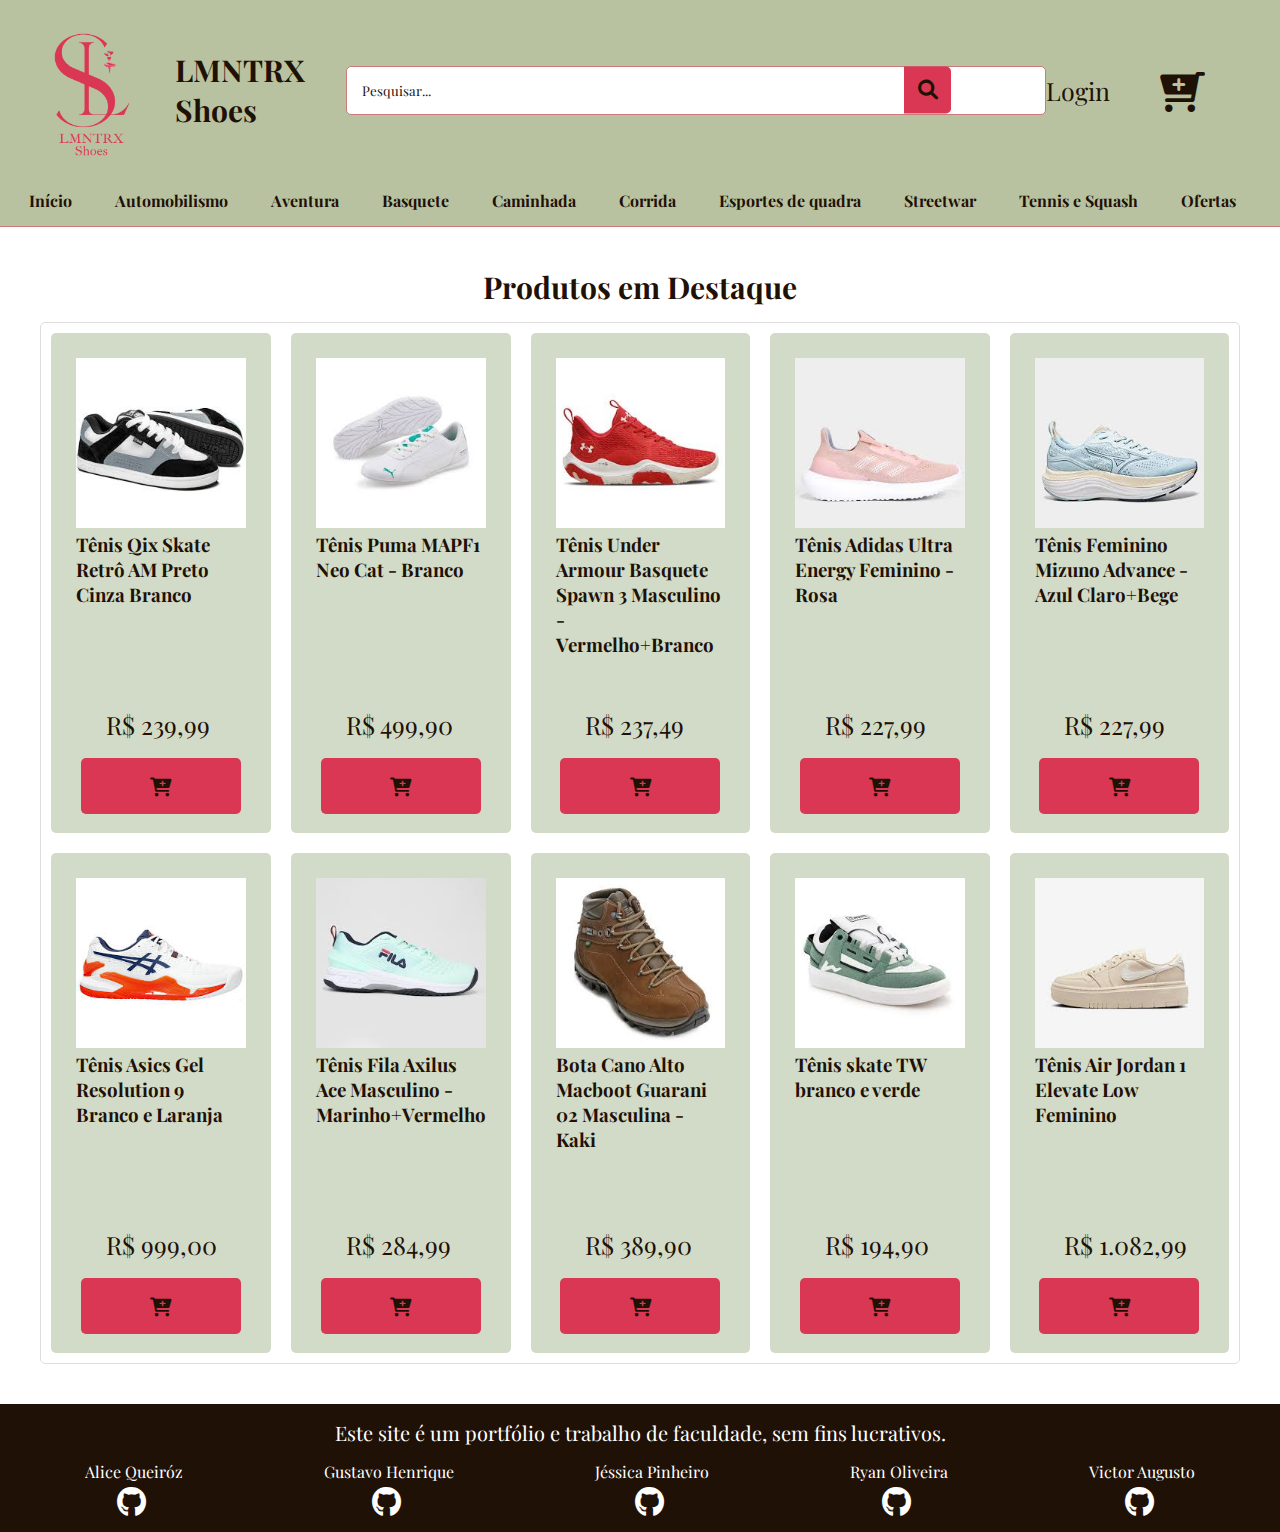
<file: LMNTRX Shoes/html/index.html>
<!DOCTYPE html>
<html lang="pt-BR">
<head>
    <meta charset="UTF-8">
    <meta name="viewport" content="width=device-width, initial-scale=1.0">
    <title>LMNTRX Shoes</title>
    <link rel="preconnect" href="https://fonts.googleapis.com">
    <link rel="preconnect" href="https://fonts.gstatic.com" crossorigin>
    <link href="https://fonts.googleapis.com/css2?family=Playfair+Display:ital,wght@0,400..900;1,400..900&display=swap" rel="stylesheet">
    <link rel="stylesheet" href="https://cdnjs.cloudflare.com/ajax/libs/font-awesome/6.0.0-beta3/css/all.min.css">
    <link rel="shortcut icon" href="../img/icon.png" type="image/x-icon">
    <link rel="stylesheet" href="../css/inicio.css">
</head>
<body>
    <header>
        <div class="header-content">
            <div class="logo">
                <img src="../img/logo.png" alt="logo">
                <span>LMNTRX Shoes</span>
            </div>
            <div class="barra-de-pesquisa">
                <input type="text" placeholder="Pesquisar...">
                <button type="submit">
                    <i class="fa-solid fa-magnifying-glass"></i>
                </button> 
            </div>           
            <div class="login">
                <a href="login.html">Login</a>
            </div>
            <div class="carrinho">
                <button class="botao-carrinho">
                    <i class="fa-solid fa-cart-plus"></i>
                </button>
            </div>
        </div>
        <nav>
            <ul>
                <li><a href="index.html">Início</a></li>
                <li><a href="categorias/automobilismo.html">Automobilismo</a></li>
                <li><a href="categorias/aventura.html">Aventura</a></li>
                <li><a href="categorias/basquete.html">Basquete</a></li>
                <li><a href="categorias/caminhada.html">Caminhada</a></li>
                <li><a href="categorias/corrida.html">Corrida</a></li>
                <li><a href="categorias/esporte-de-quadra.html">Esportes de quadra</a></li>
                <li><a href="categorias/streetwar.html">Streetwar</a></li>
                <li><a href="categorias/tennis-e-squash.html">Tennis e Squash</a></li>
                <li><a href="categorias/ofertas.html">Ofertas</a></li>
            </ul>
        </nav>
    </header>    

    <main>
        <section class="produtos-destaque">
            <h2>Produtos em Destaque</h2>
            <div class="grade-produto">
                <div class="produto">
                    <img src="../img/categorias/streetwar/tenis-qix-skate-retro-am-cinza-branco-preto.jpeg" alt="Tênis Qix Skate Retrô AM Preto Cinza Branco">
                    <h3>Tênis Qix Skate Retrô AM Preto Cinza Branco</h3>
                    <p>R$ 239,99</p>
                    <button class="botao-adicionar-carrinho">
                        <i class="fa-solid fa-cart-plus"></i>
                    </button>
                </div>
                <div class="produto">
                    <img src="../img/categorias/automobilismo/tenis-puma-mapf-neo-cat-branco.jpeg" alt="Tênis Puma MAPF1 Neo Cat - Branco">
                    <h3>Tênis Puma MAPF1 Neo Cat - Branco</h3>
                    <p>R$ 499,90</p>
                    <button class="botao-adicionar-carrinho">
                        <i class="fa-solid fa-cart-plus"></i>
                    </button>
                </div>
                <div class="produto">
                    <img src="../img/categorias/basquete/tenis-under-armour-basquete-spawn-3-masculino-vermelho+branco.jpeg" alt="Tênis Under Armour Basquete Spawn 3 Masculino - Vermelho+Branco">
                    <h3>Tênis Under Armour Basquete Spawn 3 Masculino - Vermelho+Branco</h3>
                    <p>R$ 237,49</p>
                    <button class="botao-adicionar-carrinho">
                        <i class="fa-solid fa-cart-plus"></i>
                    </button>
                </div>
                <div class="produto">
                    <img src="../img/categorias/caminhada/tenis-adidas-ultra-energy-feminino-rosa.jpeg" alt="Tênis Adidas Ultra Energy Feminino - Rosa">
                    <h3>Tênis Adidas Ultra Energy Feminino - Rosa</h3>
                    <p>R$ 227,99</p>
                        <button class="botao-adicionar-carrinho">
                            <i class="fa-solid fa-cart-plus"></i>
                        </button>
                </div>
                <div class="produto">
                    <img src="../img/categorias/corrida/tenis-feminino-mizuno-advance-azul-claro+bege.jpeg" alt="Tênis Feminino Mizuno Advance - Azul Claro+Bege">
                    <h3>Tênis Feminino Mizuno Advance - Azul Claro+Bege</h3>
                    <p>R$ 227,99</p>
                    <button class="botao-adicionar-carrinho">
                        <i class="fa-solid fa-cart-plus"></i>
                    </button>
                </div>
                <div class="produto">
                    <img src="../img/categorias/esporte-de-quadra/tenis-asics-gel-resolution-9-branco-e-laranja.jpeg" alt="Tênis Asics Gel Resolution 9 Branco e Laranja">
                    <h3>Tênis Asics Gel Resolution 9 Branco e Laranja</h3>
                    <p>R$ 999,00</p>
                    <button class="botao-adicionar-carrinho">
                        <i class="fa-solid fa-cart-plus"></i>
                    </button>
                </div>
                <div class="produto">
                    <img src="../img/categorias/tennis-e-squash/tenis-fila-axilus-ace-masculino-marinho+vermelho.jpeg" alt="Tênis Fila Axilus Ace Masculino - Marinho+Vermelho">
                    <h3>Tênis Fila Axilus Ace Masculino - Marinho+Vermelho</h3>
                    <p>R$ 284,99</p>
                    <button class="botao-adicionar-carrinho">
                        <i class="fa-solid fa-cart-plus"></i>
                    </button>
                </div>
                <div class="produto">
                    <img src="../img/categorias/aventura/bota-cano-alto-macboot-guarani-02-masculina-kaki.jpeg" alt="Bota Cano Alto Macboot Guarani 02 Masculina - Kaki">
                    <h3>Bota Cano Alto Macboot Guarani 02 Masculina - Kaki</h3>
                    <p>R$ 389,90</p>
                    <button class="botao-adicionar-carrinho">
                        <i class="fa-solid fa-cart-plus"></i>
                    </button>
                </div>
                <div class="produto">
                    <img src="../img/categorias/streetwar/tenis-skate-tw-branco-verde.jpg" alt="Tênis skate TW branco e verde">
                    <h3>Tênis skate TW branco e verde</h3>
                    <p>R$ 194,90</p>
                    <button class="botao-adicionar-carrinho">
                        <i class="fa-solid fa-cart-plus"></i>
                    </button>
                </div>
                <div class="produto">
                    <img src="../img/categorias/streetwar/tenis-air-jordan-1-elevate-low-feminino.jpg" alt="Tênis Air Jordan 1 Elevate Low Feminino">
                    <h3>Tênis Air Jordan 1 Elevate Low Feminino</h3>
                    <p>R$ 1.082,99</p>
                    <button class="botao-adicionar-carrinho">
                        <i class="fa-solid fa-cart-plus"></i>
                    </button>
                </div>
            </div>                      
        </section>
    </main>

    <footer>
        <div class="informativo">
            <p>Este site é um portfólio e trabalho de faculdade, sem fins lucrativos.</p>
        </div>
        <div class="colaboradores">
            <p>
                Alice Queiróz 
                <span class="gitHub">
                    <a href="https://github.com/aliceqo" target="_blank">
                        <i class="fa-brands fa-github"></i>
                    </a>
                </span>
            </p>
            <p>
                Gustavo Henrique 
                <span class="gitHub">
                    <a href="https://github.com/gu-aguiar" target="_blank">
                        <i class="fa-brands fa-github"></i>
                    </a>
                </span>
            </p>
            <p>
                Jéssica Pinheiro 
                <span class="gitHub">
                    <a href="https://github.com/Ferreirajesss" target="_blank">
                        <i class="fa-brands fa-github"></i>
                    </a>
                </span>
            </p>
            <p>
                Ryan Oliveira 
                <span class="gitHub">
                    <a href="https://github.com/defoutz" target="_blank">
                        <i class="fa-brands fa-github"></i>
                    </a>
                </span>
            </p>
            <p>
                Victor Augusto 
                <span class="gitHub">
                    <a href="https://github.com/GMMoedas" target="_blank">
                        <i class="fa-brands fa-github"></i>
                    </a>
                </span>
            </p>
        </div>
    </footer>    
</body>
</html>
</file>
<file: LMNTRX Shoes/css/inicio.css>
* {
    font-family: 'Playfair Display', serif;
    margin: 0;
    padding: 0;
    box-sizing: border-box;
}

body {
    font-family: Arial, sans-serif;
    background-color: #d1dbc8; 
    color: #1f1106; 
}

header {
    background-color: #b8c2a0; 
    padding: 15px;
    color: #1f1106;
    border-bottom: 1px solid #c97c7a; 
}

.header-content {
    display: flex;
    justify-content: space-between;
    align-items: center;
    padding-bottom: 15px;
}

.logo {
    display: flex;
    align-items: center;
}

.logo img {
    width: 150px; 
    margin-right: 10px;
}

.logo span {
    font-size: 30px;
    font-weight: bold;
    color: #1f1106; 
}

.barra-de-pesquisa {
    display: flex;
    align-items: center;
    flex-grow: 1;
    justify-content: center;
    position: relative; 
}

.barra-de-pesquisa input {
    padding: 15px;
    width: 700px;
    border: 1px solid #c97c7a; 
    border-radius: 5px;
    margin-right: 0px;
}

.barra-de-pesquisa input::placeholder {
    color: #1f1106; 
}

.barra-de-pesquisa input:focus {
    outline: none;
    border-color: #da3754; 
}

.barra-de-pesquisa button {
    position: absolute;
    right: 95px; 
    top: 49%;
    transform: translateY(-50%);
    background: #da3754;
    border: none;
    border-left: none;
    border-top: none; 
    border-radius: 0px 5px 5px 0; 
    padding: 13.5px; 
}

.barra-de-pesquisa i {
    font-size: 20px; 
    color: #1f1106; 
}

.botao-carrinho {
    background: none;
    border: none;
    color: #1f1106; 
    font-size: 24px;
    cursor: pointer;
    margin-left: 10px;
}

.login {
    display: flex;
    align-items: center;
}

.login a {
    color: #1f1106;
    text-decoration: none;
    font-size: 25px;
    margin-right: 50px;
}

.login a:hover {
    color: #da3754; 
}

.carrinho {
    display: flex;
    align-items: center;
    transform: scaleX(-1);
    margin-right: 50px;
}

.carrinho .botao-carrinho {
    font-size: 40px;
}

.carrinho a {
    color: #1f1106; 
    text-decoration: none;
    font-size: 16px;
}

.carrinho a:hover {
    color: #da3754; 
}

nav ul {
    list-style: none;
    display: flex;
    justify-content: space-around;
    padding: 0;
    margin-top: 10px;
}

nav ul li {
    margin-right: 15px;
}

nav ul li a {
    color: #1f1106;
    text-decoration: none;
    font-weight: bold;
}

nav ul li a:hover {
    color: #da3754; 
}

.banner {
    position: relative;
    overflow: hidden;
}

.banner img {
    width: 100%;
    height: auto;
}

.banner-text {
    position: absolute;
    top: 20%;
    left: 50%;
    transform: translate(-50%, -50%);
    text-align: center;
    color: white;
}

.banner-text h2 {
    font-size: 36px;
}

.banner-text .btn {
    background-color: #da3754;
    color: white;
    padding: 10px 20px;
    border: none;
    border-radius: 5px;
    cursor: pointer;
}

.produtos-destaque {
    padding: 40px;
    background-color: #fff;
    color: #1f1106;
}

.produtos-destaque h2 {
    text-align: center;
    font-size: 30px;
    margin-bottom: 15px;
}

.produto {
    position: relative; 
    background-color: #d1dbc8; 
    padding: 25px;
    border-radius: 5px;
    margin: 10px;
    height: 500px;
}

.produto img {
    width: 100%;
    height: auto;
}

.produto p {
    position: absolute;
    top: 75%;
    left: 25%;
    font-size: 25px;
    margin-bottom: 15px;
}

.grade-produto {
    display: grid;
    grid-template-columns: repeat(5, 1fr);
    gap: 20;
    border: 1px solid #ddd;
    border-radius: 5px;
}

.botao-adicionar-carrinho {
    position: absolute; 
    padding: 15px;
    top: 85%;
    left: 50%; 
    transform: translateX(-50%);
    margin-bottom: 10px;
    width: 160px;
    border: none;
    border-radius: 5px;
    background-color: #da3754; 
    font-size: 19px;
    color: #1f1106; 
}

.botao-adicionar-carrinho:hover {
    background-color: white; 
}

footer {
    text-align: center;
    padding: 15px;
    background-color: #1f1106;
    color: white;
}

footer .informativo {
    margin-bottom: 15px;
    font-size: 20px;
}

footer .colaboradores,
footer .gitHub {
    display: flex;
    justify-content: space-around;
    width: 100%;
}

footer a {
    text-decoration: none;
    color: white;
}

footer i.fa-github { 
    margin-top: 5px;
    font-size: 30px; 
    margin-right: 5px; 
}

footer a:hover {
    color: #da3754; 
}
</file>
